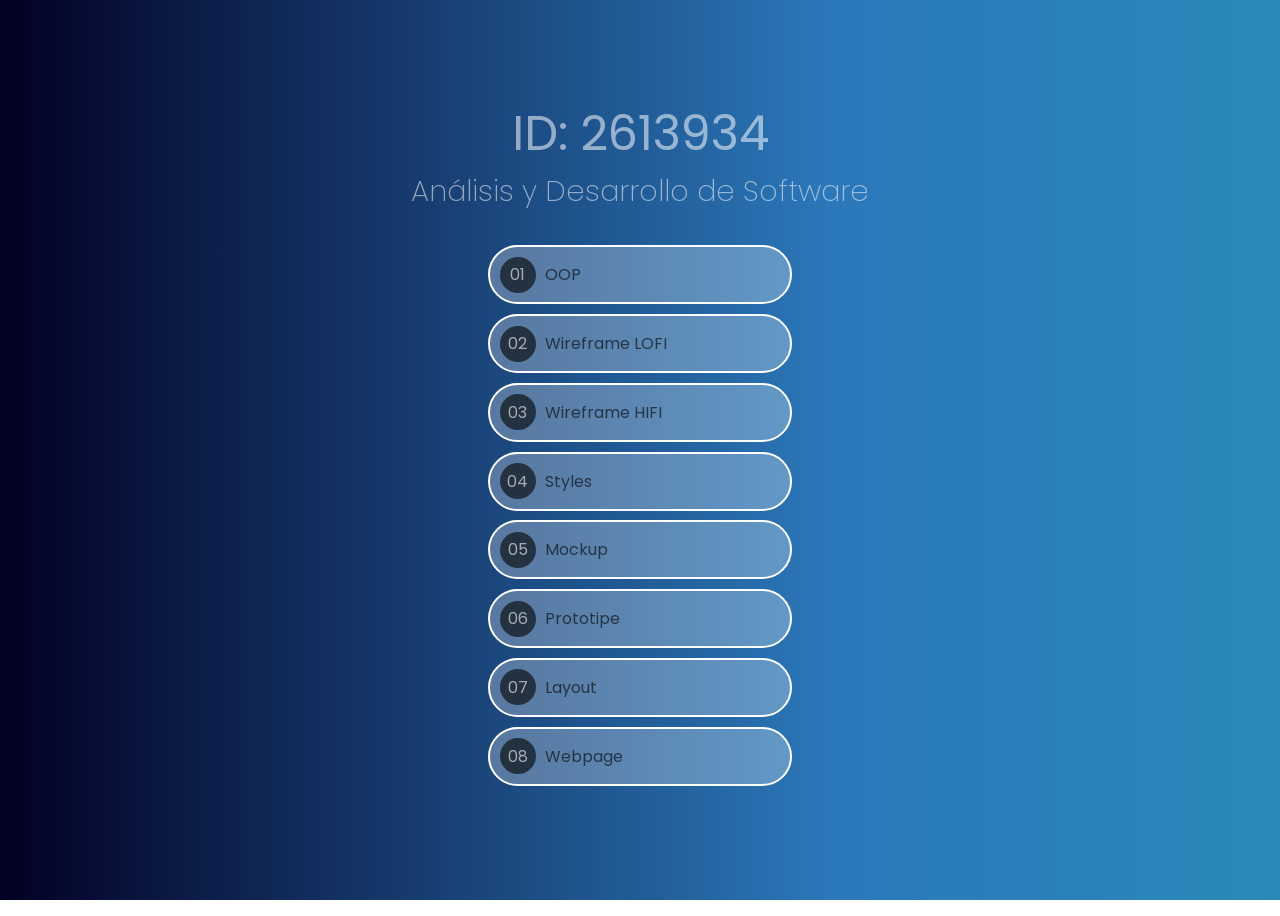
<file: index.html>
<!DOCTYPE html>
<html lang="en">

<head>
    <meta charset="UTF-8">
    <meta name="viewport" content="width=device-width, initial-scale=1.0">
    <title>Main Menu</title>
    <link rel="preconnect" href="https://fonts.googleapis.com">
    <link rel="preconnect" href="https://fonts.gstatic.com" crossorigin>
    <link
        href="https://fonts.googleapis.com/css2?family=Aldrich&family=Alumni+Sans:ital,wght@0,100..900;1,100..900&family=Poppins:ital,wght@0,100;0,200;0,300;0,400;0,500;0,600;0,700;0,800;0,900;1,100;1,200;1,300;1,400;1,500;1,600;1,700;1,800;1,900&display=swap"
        rel="stylesheet">
    <link rel="stylesheet" href="css/master.css">
</head>

<body>
    <main>
        <h1>ID: 2613934</h1>
        <h2>Análisis y Desarrollo de Software</h2>
        <menu>
            <ul>
                <li>
                    <a href="./01-oop/index.html"><span>01</span> OOP</a>
                </li>
                <li>
                    <a href="./02-wireframe.LOFI/wireframe_lofi.html"><span>02</span> Wireframe LOFI</a>
                </li>
                <li>
                    <a
                        href="./03-wireframe.HIFI/wireframe_hifi.html"><span>03</span>
                        Wireframe HIFI</a>
                </li>
                <li>
                    <a
                        href="./04-style.guide/style_guide.html"><span>04</span>
                        Styles</a>
                </li>
                <li>
                    <a
                        href="./05-mockup/mockup.html"><span>05</span>
                        Mockup</a>
                </li>
                <li>
                    <a href="./06-prototype/prototype.html"><span>06</span>Prototipe</a>
                </li>
                <li>
                    <a href="./07-Layout/index.html"><span>07</span>Layout</a>
                </li>
                <li>
                    <a href="./09-Webpage/09-Webpage.html"><span>08</span>Webpage</a>
                </li>
            </ul>
        </menu>
    </main>
</body>

</html>
</file>
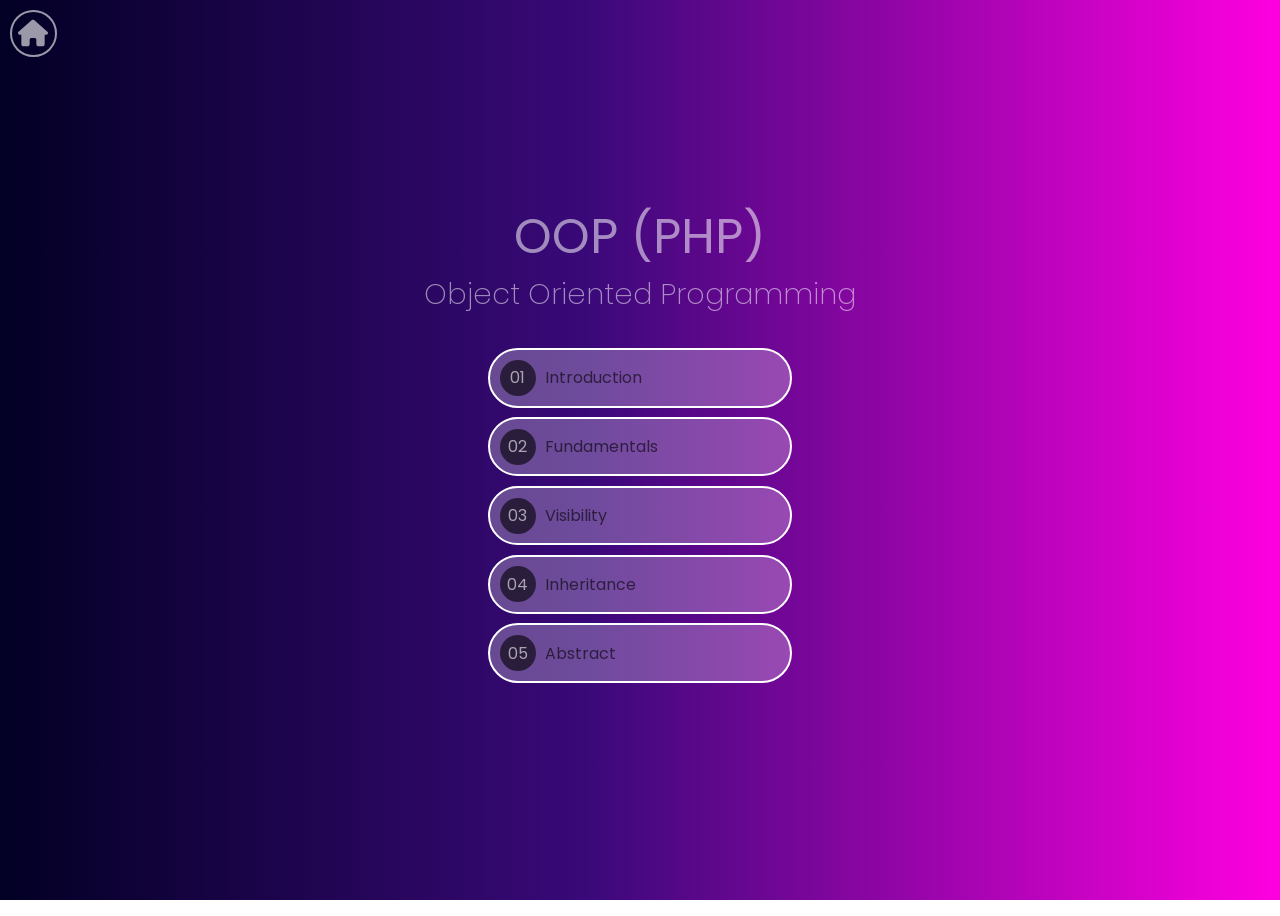
<file: 01-oop/index.html>
<!DOCTYPE html>
<html lang="en">
<head>
    <meta charset="UTF-8">
    <meta name="viewport" content="width=device-width, initial-scale=1.0">
    <title>01- OOP</title>
    <link rel="stylesheet" href="./css/master.css">
</head>
<body>
    <nav class="controls">
        <a href="../index.html">
            <svg xmlns="http://www.w3.org/2000/svg" viewBox="0 0 576 512"><!--!Font Awesome Free 6.5.1 by @fontawesome - https://fontawesome.com License - https://fontawesome.com/license/free Copyright 2024 Fonticons, Inc.--><path fill="#ffffff" d="M575.8 255.5c0 18-15 32.1-32 32.1h-32l.7 160.2c0 2.7-.2 5.4-.5 8.1V472c0 22.1-17.9 40-40 40H456c-1.1 0-2.2 0-3.3-.1c-1.4 .1-2.8 .1-4.2 .1H416 392c-22.1 0-40-17.9-40-40V448 384c0-17.7-14.3-32-32-32H256c-17.7 0-32 14.3-32 32v64 24c0 22.1-17.9 40-40 40H160 128.1c-1.5 0-3-.1-4.5-.2c-1.2 .1-2.4 .2-3.6 .2H104c-22.1 0-40-17.9-40-40V360c0-.9 0-1.9 .1-2.8V287.6H32c-18 0-32-14-32-32.1c0-9 3-17 10-24L266.4 8c7-7 15-8 22-8s15 2 21 7L564.8 231.5c8 7 12 15 11 24z"/></svg>
        </a>
    </nav>
    <main>
        <h1>OOP (PHP)</h1>
        <h2>Object Oriented Programming</h2>
        <menu>
            <ul>
                <li>
                    <a href="./pages/01-introduction.php"><span>01</span> Introduction</a>
                </li>
                <li>
                    <a href="./pages/02-fundamentals.php"><span>02</span> Fundamentals</a>
                </li>
                <li>
                    <a href="./pages/03-visibility.php"><span>03</span> Visibility</a>
                </li>
                <li>
                    <a href="./pages/04-inheritance.php"><span>04</span> Inheritance</a>
                </li>
                <li>
                    <a href="./pages/05-abstract.php"><span>05</span> Abstract</a>
                </li>
            </ul>      
        </menu>
    </main>
</body>
</html>
</file>
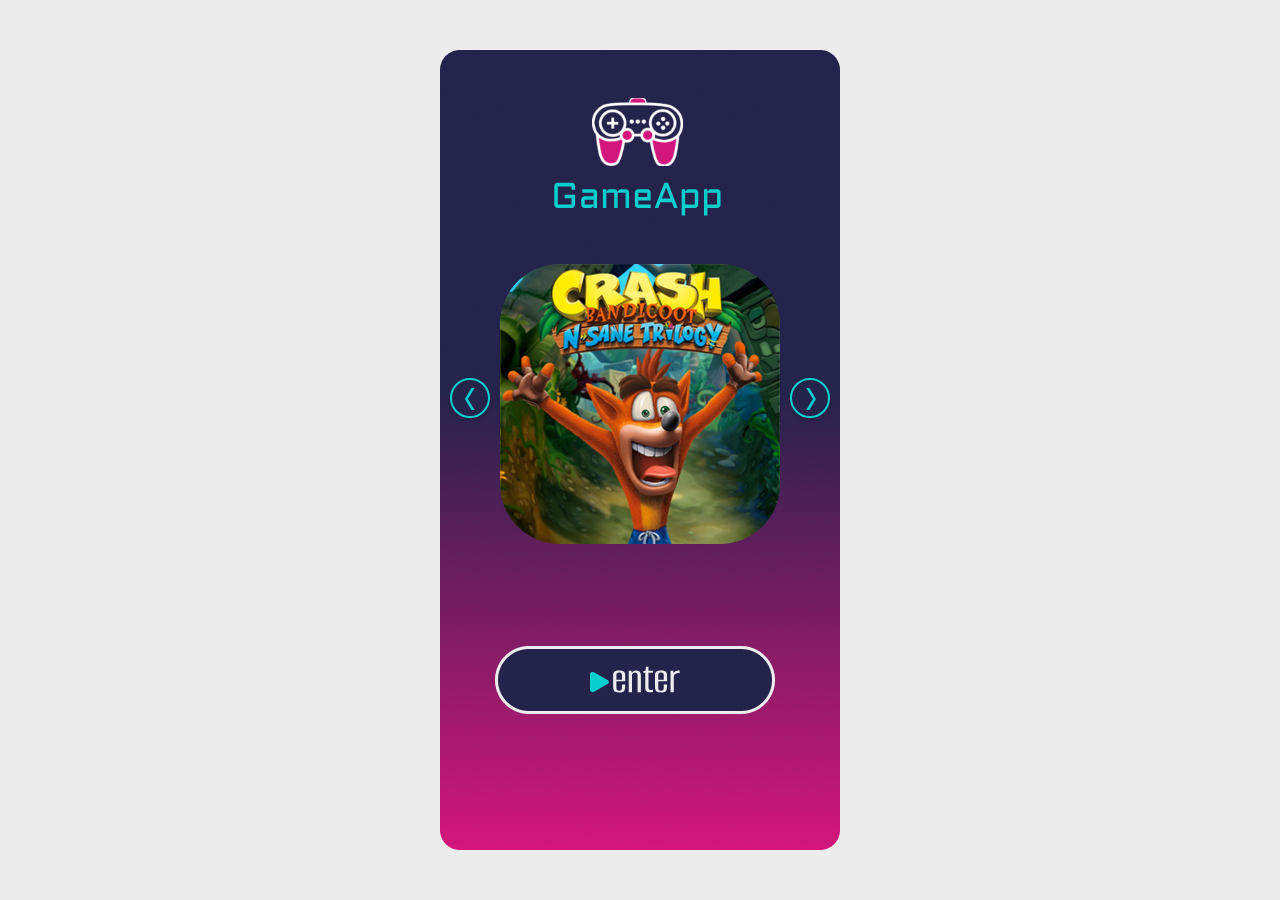
<file: 07-Layout/index.html>
<!DOCTYPE html>
<html lang="en">

<head>
    <meta charset="UTF-8">
    <meta name="viewport" content="width=device-width, initial-scale=1.0">
    <title>Welcome</title>
    <link rel="stylesheet" href="css/fonts.css">
    <link rel="stylesheet" href="css/index.css">
    <link rel="stylesheet" href="css/reset.css">
    <link rel="stylesheet" href="css/owl.theme.default.min.css">
    <link rel="stylesheet" href="css/owl.carousel.min.css">
</head>

<body>
    <main class="cuerpo">
        <header>
            <img src="./images/logo-cabecera.svg" alt="Logo">
        </header>
        <section class="slider owl-carousel owl-theme">
            <img class="item" src="images/slide01.png" alt="Slide01">
            <img class="item" src="images/slide01.png" alt="Slide02">
            <img class="item" src="images/slide01.png" alt="Slide03">
        </section>
        <footer>
            <a href="./pages/catalogue.html" class="btn btn-explore">
                <img class="content-btn-footer" src="images/content-btn-footer.svg" ="explore">
            </a>
        </footer>
    </main>

    <script src="js/jquery-3.7.1.min.js"></script>
    <script src="js/owl.carousel.min.js"></script>
    
    <Script>
        $('.owl-carousel').owlCarousel({
            loop: true,
            margin: 10,
            nav: true,
            dots:false,
            responsive: {
                0: {
                    items: 1
                }
            }
        })
    </Script>
</body>

</html>
</file>
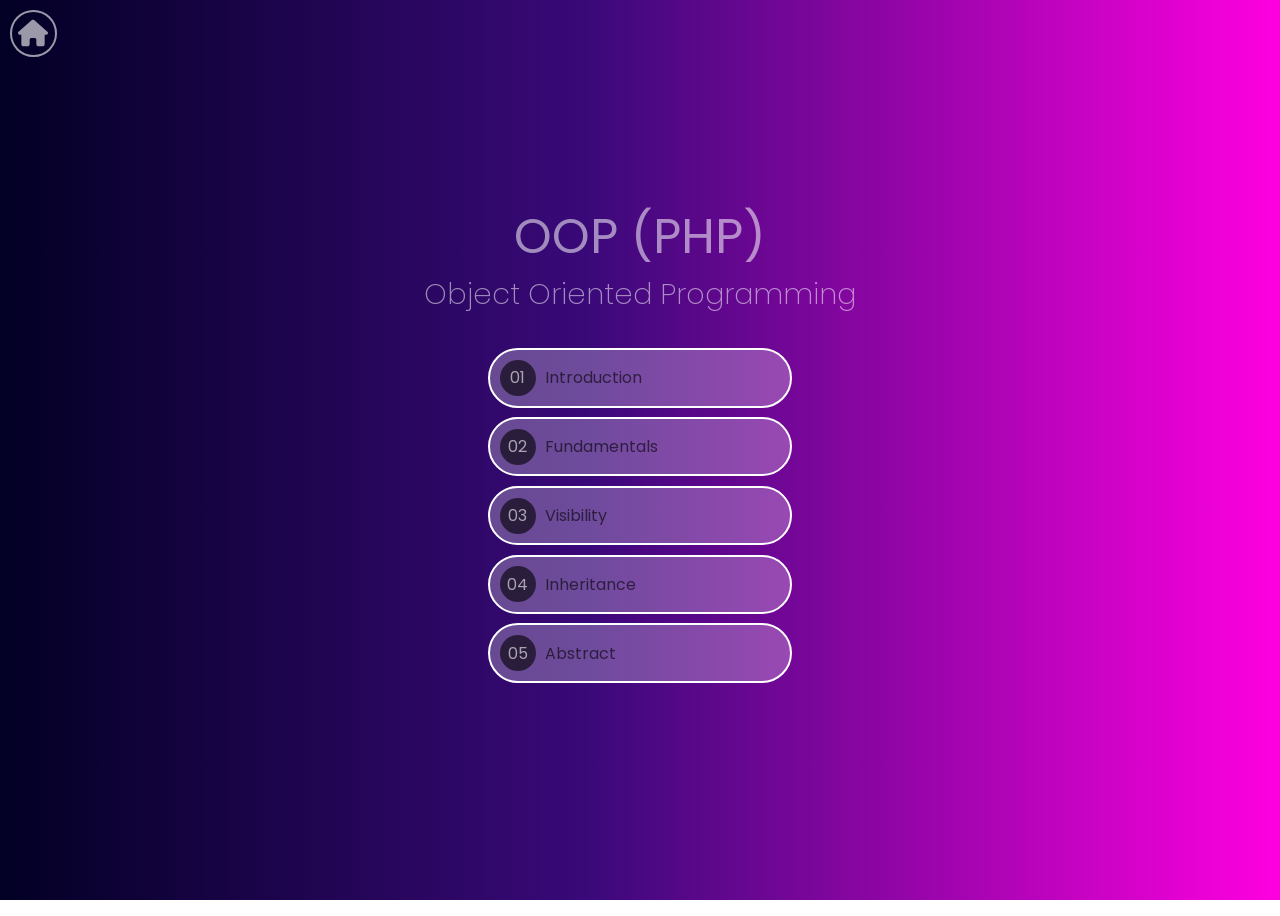
<file: 01-oop/pages/index.html>
<!DOCTYPE html>
<html lang="en">
<head>
    <meta charset="UTF-8">
    <meta name="viewport" content="width=device-width, initial-scale=1.0">
    <title>01- OOP</title>
    <link rel="stylesheet" href="../css/master.css">
</head>
<body>
    <nav class="controls">
        <a href="../../index.html">
            <svg xmlns="http://www.w3.org/2000/svg" viewBox="0 0 576 512"><!--!Font Awesome Free 6.5.1 by @fontawesome - https://fontawesome.com License - https://fontawesome.com/license/free Copyright 2024 Fonticons, Inc.--><path fill="#ffffff" d="M575.8 255.5c0 18-15 32.1-32 32.1h-32l.7 160.2c0 2.7-.2 5.4-.5 8.1V472c0 22.1-17.9 40-40 40H456c-1.1 0-2.2 0-3.3-.1c-1.4 .1-2.8 .1-4.2 .1H416 392c-22.1 0-40-17.9-40-40V448 384c0-17.7-14.3-32-32-32H256c-17.7 0-32 14.3-32 32v64 24c0 22.1-17.9 40-40 40H160 128.1c-1.5 0-3-.1-4.5-.2c-1.2 .1-2.4 .2-3.6 .2H104c-22.1 0-40-17.9-40-40V360c0-.9 0-1.9 .1-2.8V287.6H32c-18 0-32-14-32-32.1c0-9 3-17 10-24L266.4 8c7-7 15-8 22-8s15 2 21 7L564.8 231.5c8 7 12 15 11 24z"/></svg>
        </a>
    </nav>
    <main>
        <h1>OOP (PHP)</h1>
        <h2>Object Oriented Programming</h2>
        <menu>
            <ul>
                <li>
                    <a href="01-introduction.php"><span>01</span> Introduction</a>
                </li>
                <li>
                    <a href="02-fundamentals.php"><span>02</span> Fundamentals</a>
                </li>
                <li>
                    <a href="03-visibility.php"><span>03</span> Visibility</a>
                </li>
                <li>
                    <a href="04-inheritance.php"><span>04</span> Inheritance</a>
                </li>
                <li>
                    <a href="05-abstract.php"><span>05</span> Abstract</a>
                </li>
            </ul>      
        </menu>
    </main>
</body>
</html>
</file>
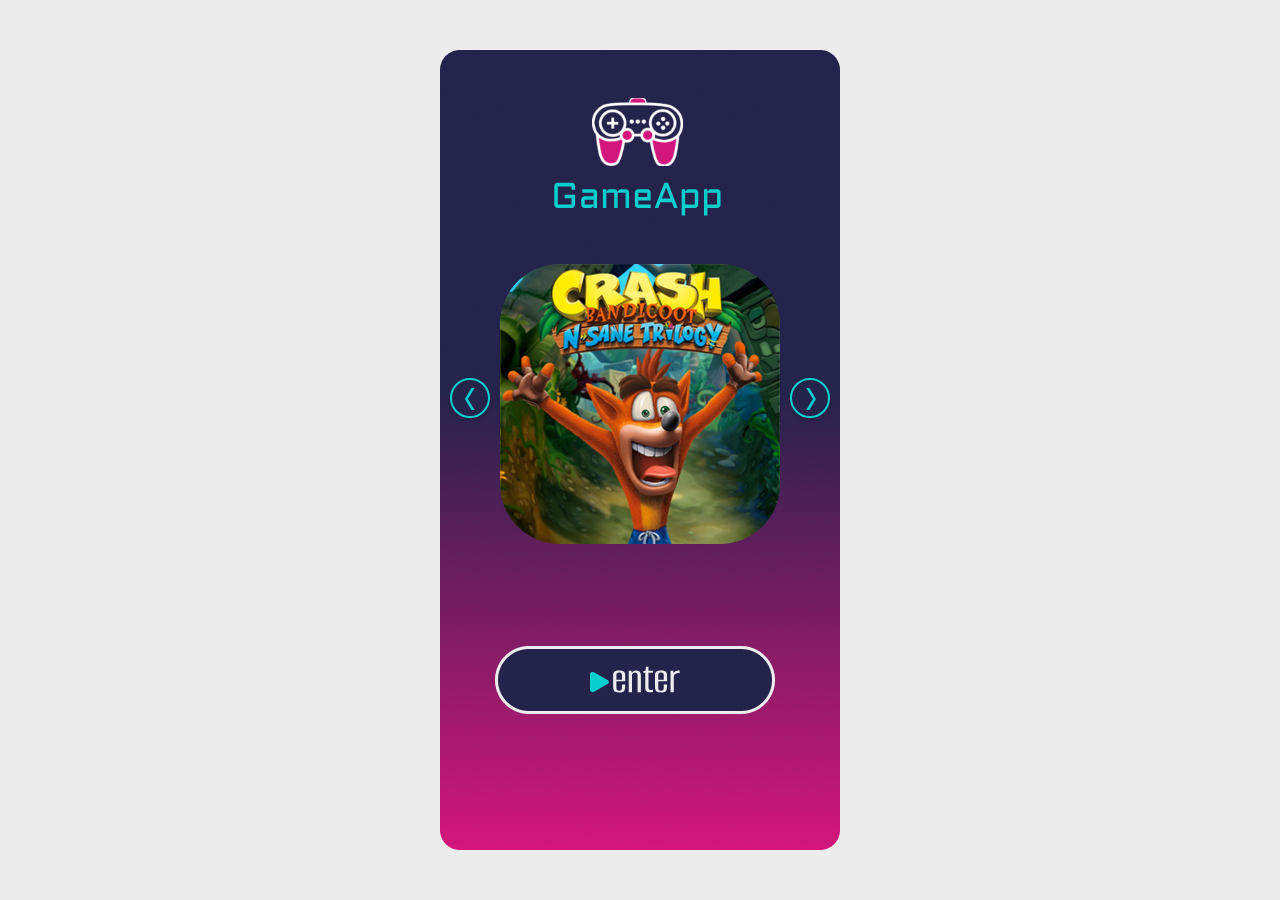
<file: 01-oop/pages/07 -Layout/index.html>
<!DOCTYPE html>
<html lang="en">

<head>
    <meta charset="UTF-8">
    <meta name="viewport" content="width=device-width, initial-scale=1.0">
    <title>Document</title>
    <link rel="stylesheet" href="css/fonts.css">
    <link rel="stylesheet" href="css/index.css">
    <link rel="stylesheet" href="css/reset.css">
    <link rel="stylesheet" href="css/owl.theme.default.min.css">
    <link rel="stylesheet" href="css/owl.carousel.min.css">
</head>

<body>
    <main class="cuerpo">
        <header>
            <img src="./images/logo-cabecera.svg" alt="Logo">
        </header>
        <section class="slider owl-carousel owl-theme">
            <img class="item" src="images/slide01.png" alt="Slide01">
            <img class="item" src="images/slide01.png" alt="Slide02">
            <img class="item" src="images/slide01.png" alt="Slide03">
        </section>
        <footer>
            <a href="./pages/catalogue.html" class="btn btn-explore">
                <img class="content-btn-footer" src="images/content-btn-footer.svg" ="explore">
            </a>
        </footer>
    </main>

    <script src="js/jquery-3.7.1.min.js"></script>
    <script src="js/owl.carousel.min.js"></script>
    <Script>
        $('.owl-carousel').owlCarousel({
            loop: true,
            margin: 10,
            nav: true,
            dots:false,
            responsive: {
                0: {
                    items: 1
                }
            }
        })
    </Script>
</body>

</html>
</file>
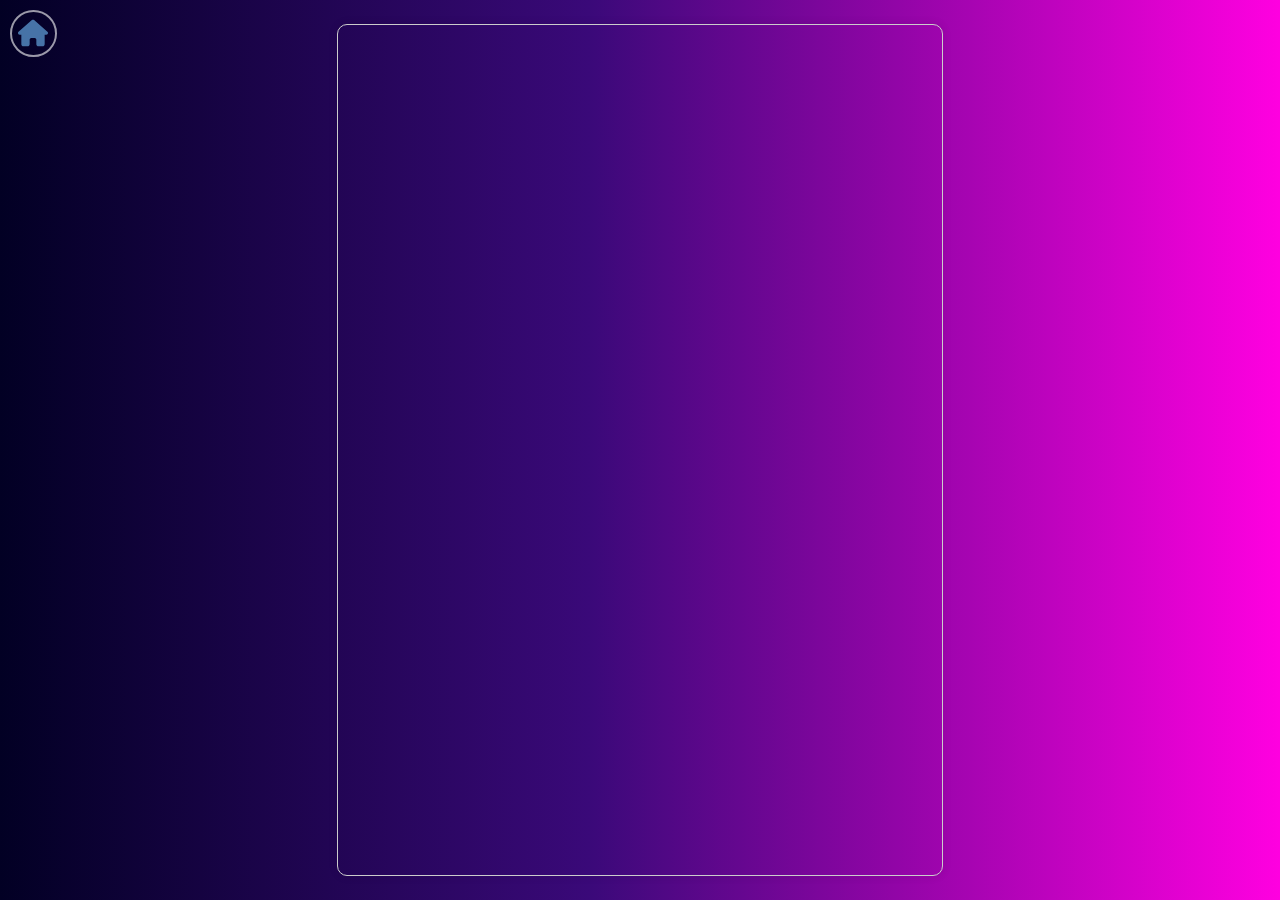
<file: 02-wireframe.LOFI/wireframe_lofi.html>
<!DOCTYPE html>
<html lang="en">

<head>
    <meta charset="UTF-8" />
    <meta name="viewport" content="width=device-width, initial-scale=1.0" />
    <link rel="stylesheet" href="../01-oop/css/master.css" />
    <title>Wireframe LOFI</title>
    <style>
        body {
            display: flex;
            justify-content: center;
            align-items: center;
            height: 100vh;
            margin: 0;
            font-family: Arial, sans-serif;
        }

        main {
            text-align: center;
        }

        .preview-container {
            width: 200%;
            max-width: 1200px;
            height: 850px; /* Altura ajustable según tus necesidades */
            border: 1px solid #ccc;
            border-radius: 10px;
            box-shadow: 0 0 10px rgba(0, 0, 0, 0.1);
            overflow: hidden;
            display: flex;
            justify-content: center;
            align-items: center;
            
        }

        .preview-container iframe {
            width: 100%;
            height: 100%;
            border: none;
        }
    </style>
    <title>Wireframe-hifi</title>
</head>

<body>
    <nav class="controls">
        <a href="../index.html">
            <svg xmlns="http://www.w3.org/2000/svg" viewBox="0 0 576 512">
                <path fill="#74C0FC"
                    d="M575.8 255.5c0 18-15 32.1-32 32.1h-32l.7 160.2c0 2.7-.2 5.4-.5 8.1V472c0 22.1-17.9 40-40 40H456c-1.1 0-2.2 0-3.3-.1c-1.4 .1-2.8 .1-4.2 .1H416 392c-22.1 0-40-17.9-40-40V448 384c0-17.7-14.3-32-32-32H256c-17.7 0-32 14.3-32 32v64 24c0 22.1-17.9 40-40 40H160 128.1c-1.5 0-3-.1-4.5-.2c-1.2 .1-2.4 .2-3.6 .2H104c-22.1 0-40-17.9-40-40V360c0-.9 0-1.9 .1-2.8V287.6H32c-18 0-32-14-32-32.1c0-9 3-17 10-24L266.4 8c7-7 15-8 22-8s15 2 21 7L564.8 231.5c8 7 12 15 11 24z" />
            </svg>
        </a>
    </nav>
    <main>
        <div class="preview-container">
            <iframe src="https://marvelapp.com/10a9a75e" frameborder="0"></iframe>
        </div>
    </main>
</body>

</html>
</file>
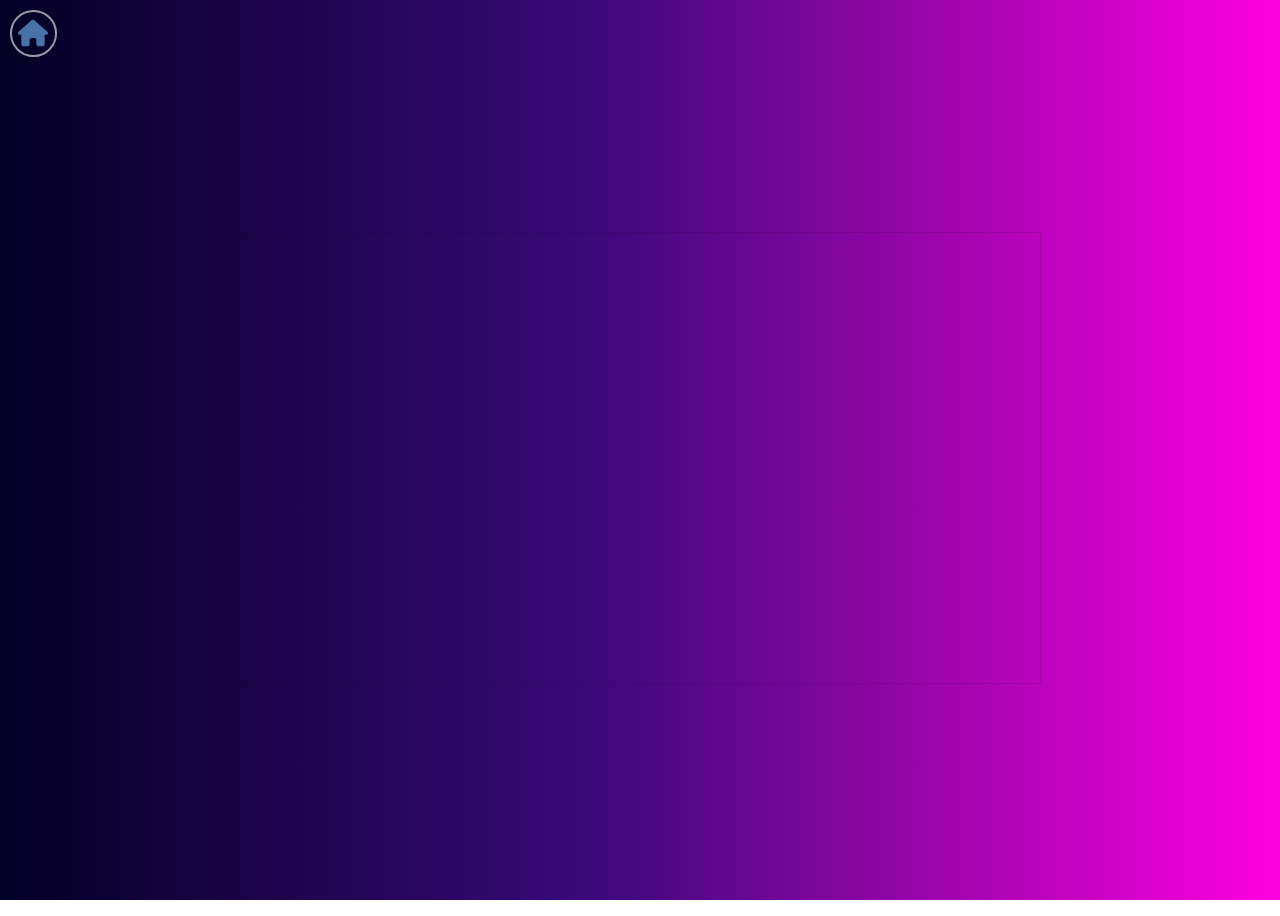
<file: 03-wireframe.HIFI/wireframe_hifi.html>
<!DOCTYPE html>
<html lang="en">

<head>
    <meta charset="UTF-8" />
    <meta name="viewport" content="width=device-width, initial-scale=1.0" />
    <link rel="stylesheet" href="../01-oop/css/master.css" />
    <title>Wireframe HIFI</title>
</head>

<body>
    <nav class="controls">
        <a href="../index.html">
            <svg xmlns="http://www.w3.org/2000/svg" viewBox="0 0 576 512">
                <!--!Font Awesome Free 6.5.1 by @fontawesome - https://fontawesome.com License - https://fontawesome.com/license/free Copyright 2024 Fonticons, Inc.-->
                <path fill="#74C0FC"
                    d="M575.8 255.5c0 18-15 32.1-32 32.1h-32l.7 160.2c0 2.7-.2 5.4-.5 8.1V472c0 22.1-17.9 40-40 40H456c-1.1 0-2.2 0-3.3-.1c-1.4 .1-2.8 .1-4.2 .1H416 392c-22.1 0-40-17.9-40-40V448 384c0-17.7-14.3-32-32-32H256c-17.7 0-32 14.3-32 32v64 24c0 22.1-17.9 40-40 40H160 128.1c-1.5 0-3-.1-4.5-.2c-1.2 .1-2.4 .2-3.6 .2H104c-22.1 0-40-17.9-40-40V360c0-.9 0-1.9 .1-2.8V287.6H32c-18 0-32-14-32-32.1c0-9 3-17 10-24L266.4 8c7-7 15-8 22-8s15 2 21 7L564.8 231.5c8 7 12 15 11 24z" />
            </svg>
        </a>
    </nav>
    <main>
        <iframe style="border: 1px solid rgba(0, 0, 0, 0.1);" width="800" height="450"
            src="https://www.figma.com/embed?embed_host=share&url=https%3A%2F%2Fwww.figma.com%2Fdesign%2F1qcaLY5mtcdD3Wu0Nibpzk%2FUntitled%3Fnode-id%3D0-1%26t%3DEvafnUQ8TQpWN2Dr-1"
            allowfullscreen></iframe>
    </main>
</body>

</html>
</file>
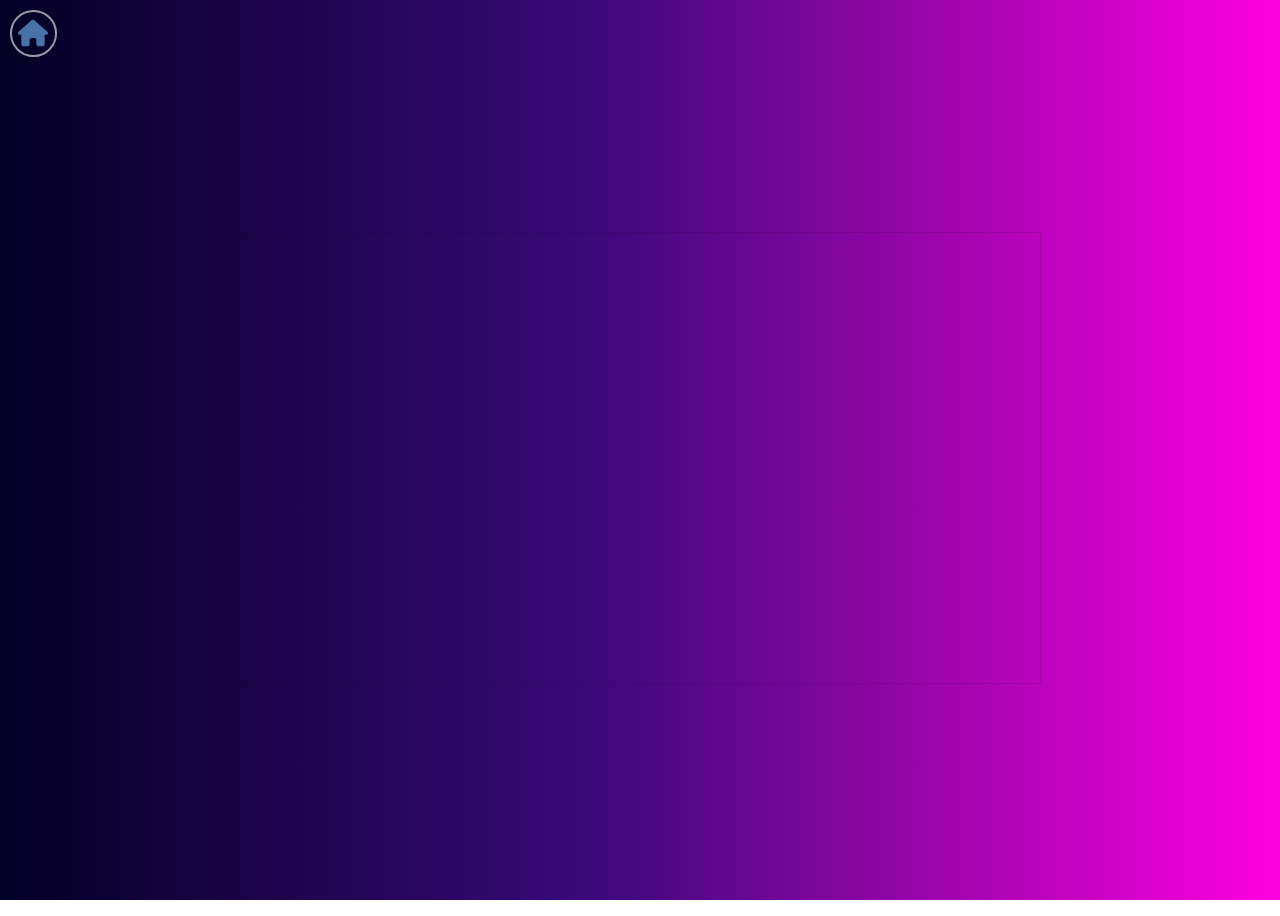
<file: 04-style.guide/style_guide.html>
<!DOCTYPE html>
<html lang="en">

<head>
    <meta charset="UTF-8" />
    <meta name="viewport" content="width=device-width, initial-scale=1.0" />
    <link rel="stylesheet" href="../01-oop/css/master.css" />
    <title>Style Guide</title>
</head>

<body>
    <nav class="controls">
        <a href="../index.html">
            <svg xmlns="http://www.w3.org/2000/svg" viewBox="0 0 576 512">
                <!--!Font Awesome Free 6.5.1 by @fontawesome - https://fontawesome.com License - https://fontawesome.com/license/free Copyright 2024 Fonticons, Inc.-->
                <path fill="#74C0FC"
                    d="M575.8 255.5c0 18-15 32.1-32 32.1h-32l.7 160.2c0 2.7-.2 5.4-.5 8.1V472c0 22.1-17.9 40-40 40H456c-1.1 0-2.2 0-3.3-.1c-1.4 .1-2.8 .1-4.2 .1H416 392c-22.1 0-40-17.9-40-40V448 384c0-17.7-14.3-32-32-32H256c-17.7 0-32 14.3-32 32v64 24c0 22.1-17.9 40-40 40H160 128.1c-1.5 0-3-.1-4.5-.2c-1.2 .1-2.4 .2-3.6 .2H104c-22.1 0-40-17.9-40-40V360c0-.9 0-1.9 .1-2.8V287.6H32c-18 0-32-14-32-32.1c0-9 3-17 10-24L266.4 8c7-7 15-8 22-8s15 2 21 7L564.8 231.5c8 7 12 15 11 24z" />
            </svg>
        </a>
    </nav>
    <main>
        <iframe style="border: 1px solid rgba(0, 0, 0, 0.1);" width="800" height="450"
            src="https://www.figma.com/embed?embed_host=share&url=https%3A%2F%2Fwww.figma.com%2Fdesign%2F1qcaLY5mtcdD3Wu0Nibpzk%2FUntitled%3Fnode-id%3D38-2%26t%3D1EoP3au8cHT4tLgc-1"
            allowfullscreen></iframe>
    </main>
</body>

</html>
</file>
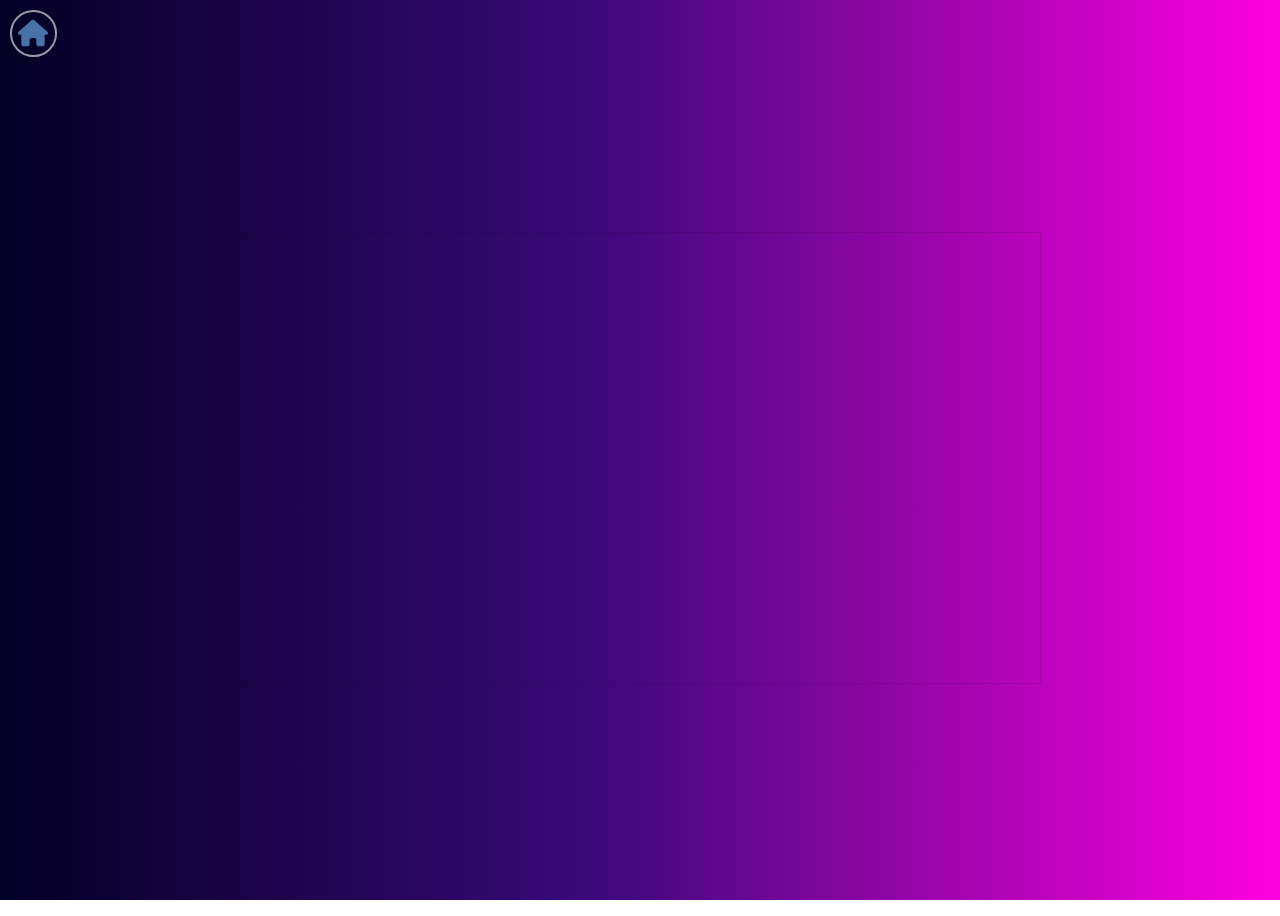
<file: 05-mockup/mockup.html>
<!DOCTYPE html>
<html lang="en">

<head>
    <meta charset="UTF-8" />
    <meta name="viewport" content="width=device-width, initial-scale=1.0" />
    <link rel="stylesheet" href="../01-oop/css/master.css" />
    <title>Mockup</title>
</head>

<body>
    <nav class="controls">
        <a href="../index.html">
            <svg xmlns="http://www.w3.org/2000/svg" viewBox="0 0 576 512">
                <!--!Font Awesome Free 6.5.1 by @fontawesome - https://fontawesome.com License - https://fontawesome.com/license/free Copyright 2024 Fonticons, Inc.-->
                <path fill="#74C0FC"
                    d="M575.8 255.5c0 18-15 32.1-32 32.1h-32l.7 160.2c0 2.7-.2 5.4-.5 8.1V472c0 22.1-17.9 40-40 40H456c-1.1 0-2.2 0-3.3-.1c-1.4 .1-2.8 .1-4.2 .1H416 392c-22.1 0-40-17.9-40-40V448 384c0-17.7-14.3-32-32-32H256c-17.7 0-32 14.3-32 32v64 24c0 22.1-17.9 40-40 40H160 128.1c-1.5 0-3-.1-4.5-.2c-1.2 .1-2.4 .2-3.6 .2H104c-22.1 0-40-17.9-40-40V360c0-.9 0-1.9 .1-2.8V287.6H32c-18 0-32-14-32-32.1c0-9 3-17 10-24L266.4 8c7-7 15-8 22-8s15 2 21 7L564.8 231.5c8 7 12 15 11 24z" />
            </svg>
        </a>
    </nav>
    <main>
        <iframe style="border: 1px solid rgba(0, 0, 0, 0.1);" width="800" height="450"
            src="https://www.figma.com/embed?embed_host=share&url=https%3A%2F%2Fwww.figma.com%2Fdesign%2F1qcaLY5mtcdD3Wu0Nibpzk%2FUntitled%3Fnode-id%3D63-4%26t%3D1EoP3au8cHT4tLgc-1"
            allowfullscreen></iframe>
    </main>
</body>

</html>
</file>
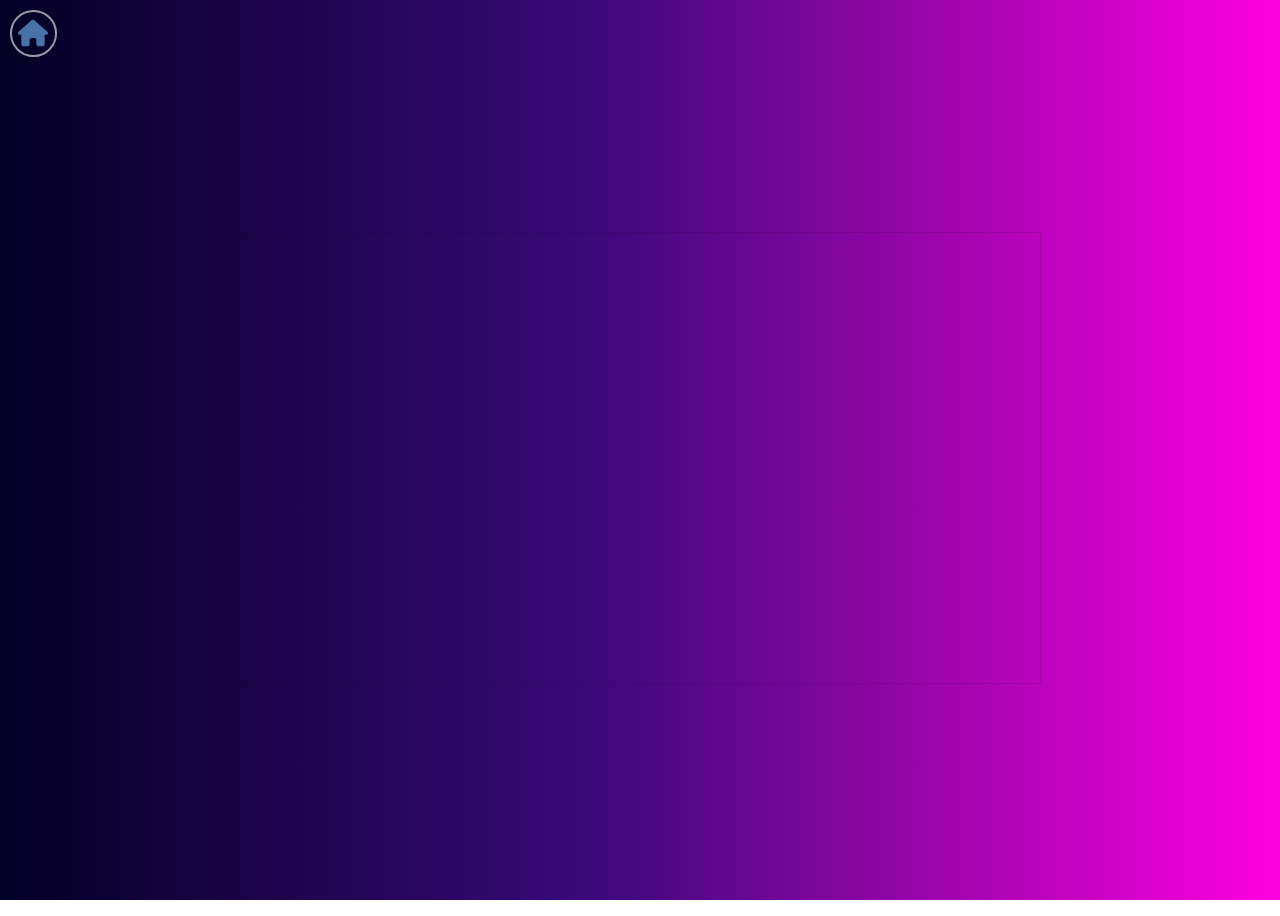
<file: 06-prototype/prototype.html>
<!DOCTYPE html>
<html lang="en">

<head>
    <meta charset="UTF-8" />
    <meta name="viewport" content="width=device-width, initial-scale=1.0" />
    <link rel="stylesheet" href="../01-oop/css/master.css" />
    <title>Mockup</title>
</head>

<body>
    <nav class="controls">
        <a href="../index.html">
            <svg xmlns="http://www.w3.org/2000/svg" viewBox="0 0 576 512">
                <!--!Font Awesome Free 6.5.1 by @fontawesome - https://fontawesome.com License - https://fontawesome.com/license/free Copyright 2024 Fonticons, Inc.-->
                <path fill="#74C0FC"
                    d="M575.8 255.5c0 18-15 32.1-32 32.1h-32l.7 160.2c0 2.7-.2 5.4-.5 8.1V472c0 22.1-17.9 40-40 40H456c-1.1 0-2.2 0-3.3-.1c-1.4 .1-2.8 .1-4.2 .1H416 392c-22.1 0-40-17.9-40-40V448 384c0-17.7-14.3-32-32-32H256c-17.7 0-32 14.3-32 32v64 24c0 22.1-17.9 40-40 40H160 128.1c-1.5 0-3-.1-4.5-.2c-1.2 .1-2.4 .2-3.6 .2H104c-22.1 0-40-17.9-40-40V360c0-.9 0-1.9 .1-2.8V287.6H32c-18 0-32-14-32-32.1c0-9 3-17 10-24L266.4 8c7-7 15-8 22-8s15 2 21 7L564.8 231.5c8 7 12 15 11 24z" />
            </svg>
        </a>
    </nav>
    <main>
        <iframe style="border: 1px solid rgba(0, 0, 0, 0.1);" width="800" height="450"
            src="https://www.figma.com/embed?embed_host=share&url=https%3A%2F%2Fwww.figma.com%2Fproto%2F1qcaLY5mtcdD3Wu0Nibpzk%2FUntitled%3Fpage-id%3D63%253A4%26type%3Ddesign%26node-id%3D63-5%26viewport%3D227%252C97%252C0.68%26t%3DZJyjBSDLJ52VMSvD-1%26scaling%3Dmin-zoom"
            allowfullscreen></iframe>
    </main>
</body>

</html>
</file>
<file: css/master.css>
@import url('https://fonts.googleapis.com/css2?family=Poppins:wght@200;400&display=swap');

:root {
    font-size: 16px;
}

body {
    background-color: #2b88ba;
    background: rgb(2,0,36);
    background: linear-gradient(90deg, rgba(2,0,36,1) 0%, rgba(43,120,186,1) 65%, rgba(43,137,186,1) 100%);
    background-attachment: fixed;
    color: #fff8;
    font-family: Poppins, sans-serif;
}

main {
    align-items: center;
    display: flex;
    flex-direction: column;
    justify-content: center;
    min-height: 100vh;

    h1, h2 {
        margin: 0;
    }

    h1 {
        font-size: 3rem;
        font-weight: 400;
    }

    h2 {
        font-size: 1.8rem;
        font-weight: 200;
    }

    menu {
        padding: 0;
        ul {
            display: flex;
            flex-direction: column;
            gap: 0.6rem;
            list-style: none;
            padding: 0;
            li {
                border: 2px solid #fff;
                background-color: #fff4;
                border-radius: 4rem;
                width: 300px;
                transition: all 0.4s ease-in;
                &:is(:hover) {
                    background-color: #fffa;
                    transform: scale(1.02);
                }
                &:is(:hover) a span {
                    background-color: #2b88ba !important;
                    transform: scale(1.1) rotate(360deg);
                }
                
                a:is(:link, :visited) {
                    display: flex;
                    align-items: center;
                    padding: 0.6rem;
                    text-decoration: none;
                    gap: 0.6rem;
                    color: #0009;

                    span {
                        background-color: #0009;
                        border-radius: 50%;
                        display: flex;
                        align-items: center;
                        justify-content: center;
                        color: #fff9;
                        height: 36px;
                        transition: all 0.4s ease-in-out;
                        width: 36px;
                    }
                }
            }
        }
    }
}
</file>
<file: 01-oop/css/master.css>
@import url('https://fonts.googleapis.com/css2?family=Poppins:wght@200;400&display=swap');

:root {
    font-size: 16px;
}

body {
    background-color: #994bde;
    background: rgb(2,0,36);
    background: linear-gradient(90deg, rgba(2,0,36,1) 0%, rgba(58,9,121,1) 46%, rgba(255,0,224,1) 100%);
    background-attachment: fixed;
    color: #fff8;
    font-family: Poppins, sans-serif;
}

nav.controls {
    position: fixed;
    top: 10px;
    left: 10px;

    a:is(:link, :visited) {
        border: 2px solid #fff;
        border-radius: 50%;
        display: flex;
        height: 30px;
        opacity: 0.6;
        padding: 0.4rem;
        transition: all 0.4s ease-in;
        width: 30px;

        &:is(:hover) {
            opacity: 0.8;
            transform: scale(1.1);
        }

        svg {
            width: 30px;
        }
    }
}

main {
    align-items: center;
    display: flex;
    flex-direction: column;
    justify-content: center;
    min-height: 100vh;

    h1,
    h2 {
        margin: 0;
    }

    h1 {
        font-size: 3rem;
        font-weight: 400;
    }

    h2 {
        font-size: 1.8rem;
        font-weight: 200;
    }

    menu {
        padding: 0;

        ul {
            display: flex;
            flex-direction: column;
            gap: 0.6rem;
            list-style: none;
            padding: 0;

            li {
                border: 2px solid #fff;
                background-color: #fff4;
                border-radius: 4rem;
                width: 300px;
                transition: all 0.4s ease-in;

                &:is(:hover) {
                    background-color: #fffa;
                    transform: scale(1.02);
                }

                &:is(:hover) a span {
                    background-color: #994bde !important;
                    transform: scale(1.1) rotate(360deg);
                }

                a:is(:link, :visited) {
                    display: flex;
                    align-items: center;
                    padding: 0.6rem;
                    text-decoration: none;
                    gap: 0.6rem;
                    color: #0009;

                    span {
                        background-color: #0009;
                        border-radius: 50%;
                        display: flex;
                        align-items: center;
                        justify-content: center;
                        color: #fff9;
                        height: 36px;
                        transition: all 0.4s ease-in-out;
                        width: 36px;
                    }
                }
            }
        }
    }
}
</file>
<file: 07-Layout/css/fonts.css>
@import url('https://fonts.googleapis.com/css2?family=Poppins:wght@100;200;300;400;500;600;700;800;900&display=swap');
@import url('https://fonts.googleapis.com/css2?family=Russo+One&display=swap');
@import url('https://fonts.googleapis.com/css2?family=Aldrich&display=swap');
</file>
<file: 07-Layout/css/index.css>
/* Variables de colores y fuentes */
:root {
    --ff-heading: "Russo One", sans-serif;
    --ff-body: "Poppins", sans-serif;
    --ff-title: "Aldrich", sans-serif;
    --morado: #23234B;
    --cian: #06cfce;
    --magenta: #d3167c;
    --blanco: #ececed;
}

/* -------------------------------------------------------------------------------------------- */

/* Estilos generales del cuerpo */
body {
    background-color: var(--blanco);
    font-family: var(--ff-body);
    font-weight: 100;
    font-style: normal;
    display: flex;
    justify-content: center;
    align-items: center;
    min-height: 100vh;
}

/* ----------------------------------------------------------------------------------------------- */

/* Estilo principal del contenido */
main {
    background: url(../images/01-Welcome.png) no-repeat;
    height: 800px;
    width: 400px;
}

/* --------------------------------------------------------------------------------------------- */

/* Estilos para la sección de bienvenida */
main.cuerpo {
    header {
        display: flex;
        justify-content: center;
        align-items: center;
        margin-block: 3rem;
    }

    .titulo {
        color: var(--cian);
        font-family: var(--ff-title);
        font-size: 1rem;
        text-align: center;
        margin: 1rem;
    }

    .logotitulo {
        justify-content: center;
        padding: 15px;
        text-indent: -10px;
        margin-left: 15px;
    }

    .icoback {
        margin-left: 25px;
    }


    /* estilos para los slider */

    /* estilos generales */
    section.slider {
        display: flex;
        flex-direction: column;
        justify-items: center;

        img {
            width: 280px;
            margin: auto;
        }
    /* estilos para los nav o botones del slider */
        div.owl-nav {
            position: relative;
            top: -186px;
            display: flex;
            justify-content: space-between;
            color: var(--cian);
        
            button {
                transition: transform 0.2s ease-in, box-shadow 0.2s ease-in, border-color 0.2s ease-in;
                border: 2px solid;
                background: var(--morado);
                padding: 10px;
                border-radius: 50%;
                width: 40px;
                height: 40px;
                font-size: 4rem;
                display: flex;
                align-items: center;
                justify-content: center;
                cursor: pointer;
                box-shadow: 0 2px 4px rgba(0, 0, 0, 0.1);
                margin: 10px 10px 10px 10px; /* Ajustar el espacio entre botones */
        
                /* Ajustar el espacio entre botones */
                &:hover {
                    transform: scale(1.1);
                    background: var(--cian);
                }
        
                /* ajustes personalizados el span dentro del boton */
                span {
                    font-weight: 200;
                    position: relative;
                    align-items: center;
                    justify-content: center;
                    top: -3px; /* ajuste para centrar verticalmente */
                    margin-left: -2px; /* Ajuste horizontal */
                }
            }
        
            /* Estilos para el span dentro del primer botón */
            button:nth-child(1) span {
                left: 1px;
            }
        
            /* Estilos para el span dentro del segundo botón */
            button:nth-child(2) span {
                left: 2px;
            }
        }

    /* estilos para los botones tipo dots  */

        .owl-dots{
            position: relative;
            top: -30px;
        }

        .owl-dots span {
            background: var(--morado);
        }

        .owl-dots span:hover {
            background: var(--magenta);
        }

        .owl-dot.active span {
            background: var(--cian);
        }
    }

    footer {
        display: flex;
        justify-content: center;
        align-items: center;

        /* estilos boton enter */
        a:is(:link, visited) {
            background: url(../images/btn.png) no-repeat;
            height: 70px;
            display: flex;
            justify-content: center;
            align-items: center;
            margin-top: 2rem;
            transition: all 0.2s ease-in;
            width: 290px;
        }

        .content-btn-footer {
            margin-right: 10px;
            margin-top: -6px;
            width: 90px;
        }

        a:is(:hover) {
            background: url(../images/Boton-hover.png)no-repeat center;
            transform: scale(1) translate(-4px);
        }

        a:is(:active) {
            background: url(../images/btn-active.png) no-repeat center;
        }
    }
}
</file>
<file: 01-oop/pages/07 -Layout/css/fonts.css>
@import url('https://fonts.googleapis.com/css2?family=Poppins:wght@100;200;300;400;500;600;700;800;900&display=swap');
@import url('https://fonts.googleapis.com/css2?family=Russo+One&display=swap');
@import url('https://fonts.googleapis.com/css2?family=Aldrich&display=swap');
</file>
<file: 01-oop/pages/07 -Layout/css/index.css>
/* Variables de colores y fuentes */
:root {
    --ff-heading: "Russo One", sans-serif;
    --ff-body: "Poppins", sans-serif;
    --ff-title: "Aldrich", sans-serif;
    --morado: #23234B;
    --cian: #06cfce;
    --magenta: #d3167c;
    --blanco: #ececed;
}

/* -------------------------------------------------------------------------------------------- */

/* Estilos generales del cuerpo */
body {
    background-color: var(--blanco);
    font-family: var(--ff-body);
    font-weight: 100;
    font-style: normal;
    display: flex;
    justify-content: center;
    align-items: center;
    min-height: 100vh;
}

/* ----------------------------------------------------------------------------------------------- */

/* Estilo principal del contenido */
main {
    background: url(../images/01-Welcome.png) no-repeat;
    height: 800px;
    width: 400px;
}

/* --------------------------------------------------------------------------------------------- */

/* Estilos para la sección de bienvenida */
main.cuerpo {
    header {
        display: flex;
        justify-content: center;
        align-items: center;
        margin-block: 3rem;
    }

    .titulo {
        color: var(--cian);
        font-family: var(--ff-title);
        font-size: 1rem;
        text-align: center;
        margin: 1rem;
    }

    .logotitulo {
        justify-content: center;
        padding: 15px;
        text-indent: -10px;
        margin-left: 15px;
    }

    .icoback {
        margin-left: 25px;
    }


    /* estilos para los slider */

    /* estilos generales */
    section.slider {
        display: flex;
        flex-direction: column;
        justify-items: center;

        img {
            width: 280px;
            margin: auto;
        }
    /* estilos para los nav o botones del slider */
        div.owl-nav {
            position: relative;
            top: -186px;
            display: flex;
            justify-content: space-between;
            color: var(--cian);
        
            button {
                transition: transform 0.2s ease-in, box-shadow 0.2s ease-in, border-color 0.2s ease-in;
                border: 2px solid;
                background: var(--morado);
                padding: 10px;
                border-radius: 50%;
                width: 40px;
                height: 40px;
                font-size: 4rem;
                display: flex;
                align-items: center;
                justify-content: center;
                cursor: pointer;
                box-shadow: 0 2px 4px rgba(0, 0, 0, 0.1);
                margin: 10px 10px 10px 10px; /* Ajustar el espacio entre botones */
        
                /* Ajustar el espacio entre botones */
                &:hover {
                    transform: scale(1.1);
                    background: var(--cian);
                }
        
                /* ajustes personalizados el span dentro del boton */
                span {
                    font-weight: 200;
                    position: relative;
                    align-items: center;
                    justify-content: center;
                    top: -3px; /* ajuste para centrar verticalmente */
                    margin-left: -2px; /* Ajuste horizontal */
                }
            }
        
            /* Estilos para el span dentro del primer botón */
            button:nth-child(1) span {
                left: 1px;
            }
        
            /* Estilos para el span dentro del segundo botón */
            button:nth-child(2) span {
                left: 2px;
            }
        }

    /* estilos para los botones tipo dots  */

        .owl-dots{
            position: relative;
            top: -30px;
        }

        .owl-dots span {
            background: var(--morado);
        }

        .owl-dots span:hover {
            background: var(--magenta);
        }

        .owl-dot.active span {
            background: var(--cian);
        }
    }

    footer {
        display: flex;
        justify-content: center;
        align-items: center;

        /* estilos boton enter */
        a:is(:link, visited) {
            background: url(../images/btn.png) no-repeat;
            height: 70px;
            display: flex;
            justify-content: center;
            align-items: center;
            margin-top: 2rem;
            transition: all 0.2s ease-in;
            width: 290px;
        }

        .content-btn-footer {
            margin-right: 10px;
            margin-top: -6px;
            width: 90px;
        }

        a:is(:hover) {
            background: url(../images/Boton-hover.png)no-repeat center;
            transform: scale(1) translate(-4px);
        }

        a:is(:active) {
            background: url(../images/btn-active.png) no-repeat center;
        }
    }
}
</file>
